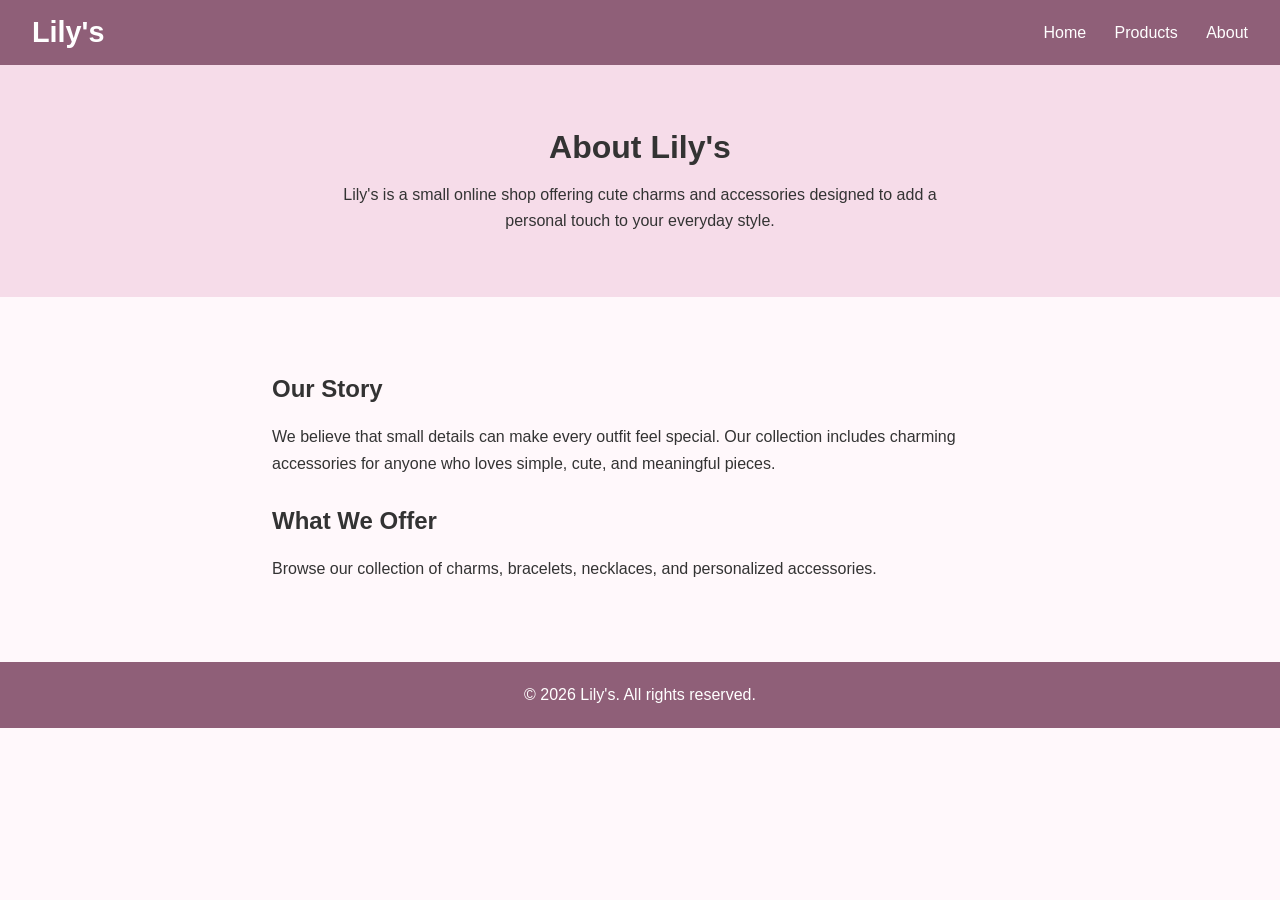
<file: about.html>
<html lang="en">
<head>
    <meta charset="UTF-8">
    <meta name="viewport" content="width=device-width, initial-scale=1.0">
    <title>Lily's — About</title>
    <link rel="stylesheet" href="css/style.css">
</head>

<body>

    <header class="site-header">
        <h1 class="logo">Lily's</h1>

        <nav class="main-nav">
            <a href="index.html">Home</a>
            <a href="products.html">Products</a>
            <a href="about.html">About</a>
        </nav>
    </header>

    <section class="hero">
        <h2>About Lily's</h2>
        <p>
            Lily's is a small online shop offering cute charms and accessories
            designed to add a personal touch to your everyday style.
        </p>
    </section>

    <section class="about-content">
        <h2>Our Story</h2>
        <p>
            We believe that small details can make every outfit feel special.
            Our collection includes charming accessories for anyone who loves
            simple, cute, and meaningful pieces.
        </p>

        <h2>What We Offer</h2>
        <p>
            Browse our collection of charms, bracelets, necklaces, and
            personalized accessories.
        </p>
    </section>

    <footer class="site-footer">
        <p>&copy; 2026 Lily's. All rights reserved.</p>
    </footer>

    <script src="js/app.js"></script>

</body>
</html>
</file>
<file: css/style.css>
* { 
    box-sizing: border-box;
    margin: 0;
    padding: 0;
}

body {
    font-family: Arial, sans-serif;
    color: #333;
    background: #fff8fb;
}

.site-header {
    display: flex;
    justify-content: space-between;
    align-items: center;
    padding: 1rem 2rem;
    background: #8f5f78;
    color: #fff;
}

.logo {
    font-size: 1.8rem;
}

.main-nav a {
    color: #fff;
    margin-left: 1.5rem;
    text-decoration: none;
}

.main-nav a:hover {
    text-decoration: underline;
}

.hero {
    text-align: center;
    padding: 4rem 2rem;
    background: #f6dce9;
}

.hero h2 {
    font-size: 2rem;
    margin-bottom: 1rem;
}

.hero p {
    max-width: 650px;
    margin: 0 auto;
    line-height: 1.6;
}

.product-grid {
    display: grid;
    grid-template-columns: repeat(auto-fill, minmax(220px, 1fr));
    gap: 1.5rem;
    padding: 2rem;
}

.product {
    border: 1px solid #e3cbd7;
    border-radius: 8px;
    padding: 1rem;
    text-align: center;
    background: #fff;
}

.product img {
    width: 100%;
    height: 200px;
    object-fit: cover;
    border-radius: 6px;
}

.product h3 {
    margin: 1rem 0 0.5rem;
}

.product p {
    margin-bottom: 1rem;
    font-weight: bold;
}

.product button {
    border: none;
    padding: 0.7rem 1.2rem;
    border-radius: 6px;
    background: #8f5f78;
    color: white;
    cursor: pointer;
}

.product button:hover {
    opacity: 0.85;
}

.about-content {
    max-width: 800px;
    margin: 0 auto;
    padding: 3rem 2rem;
    line-height: 1.7;
}

.about-content h2 {
    margin-bottom: 0.8rem;
    margin-top: 1.5rem;
}

.site-footer {
    text-align: center;
    padding: 1.5rem;
    background: #8f5f78;
    color: #fff;
    margin-top: 2rem;
}

@media (max-width: 600px) {

    .site-header {
        flex-direction: column;
        align-items: flex-start;
        gap: 1rem;
    }

    .main-nav a {
        margin-left: 0;
        margin-right: 1rem;
    }

    .hero {
        padding: 3rem 1rem;
    }

    .product-grid {
        grid-template-columns: 1fr;
        padding: 1rem;
    }
.smart-search-section {
    margin: 25px 2rem;
    padding: 20px;
    border-radius: 8px;
    background: #f6dce9;
}

.smart-search-section h2 {
    color: #8f5f78;
    margin-bottom: 15px;
}

#smart-search {
    width: 100%;
    max-width: 600px;
    padding: 12px;
    border: 1px solid #e3cbd7;
    border-radius: 6px;
    font-size: 16px;
}

#smart-results {
    margin-top: 15px;
}

#smart-results p {
    padding: 10px;
    margin: 8px 0;
    background: white;
    border-radius: 6px;
}

@media (max-width: 600px) {
    .smart-search-section {
        margin: 15px 1rem;
    }
}
}
</file>
